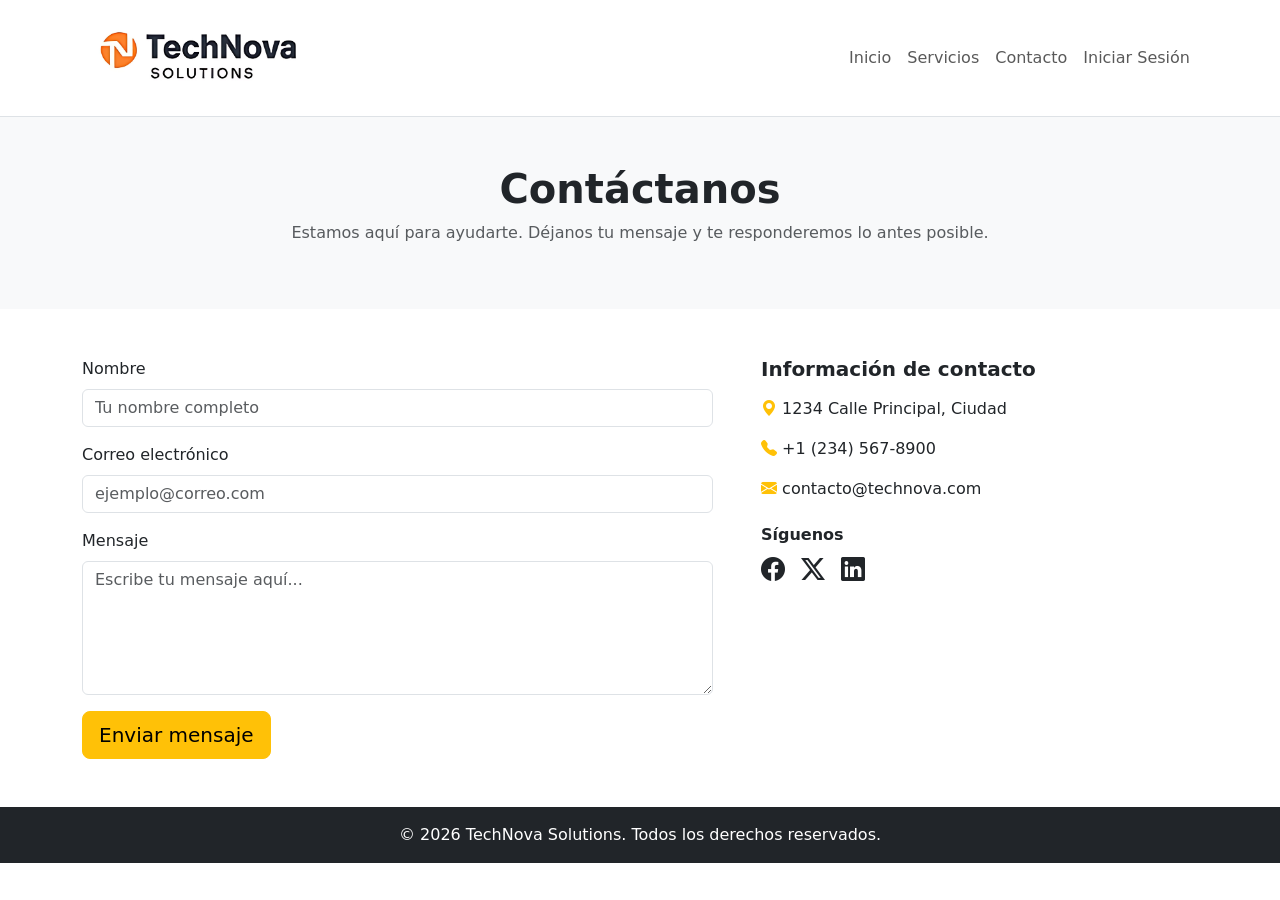
<file: Contacto.html>
<!DOCTYPE html>
<html lang="es">
<head>
  <meta charset="UTF-8">
  <meta name="viewport" content="width=device-width, initial-scale=1">
  <title>Contacto | TechNova Solutions</title>

  <!-- Bootstrap CSS -->
  <link 
    href="https://cdn.jsdelivr.net/npm/bootstrap@5.3.3/dist/css/bootstrap.min.css" 
    rel="stylesheet"
  >
  <link 
    href="https://cdn.jsdelivr.net/npm/bootstrap-icons@1.11.3/font/bootstrap-icons.css" 
    rel="stylesheet"
  >
</head>
<body>
  <!-- NAVBAR -->
    <nav class="navbar navbar-expand-lg bg-white border-bottom sticky-top">
      <div class="container">
        <a class="navbar-brand fw-bold text-warning" href="index.html"></a>
          <img src="img/Logo.png" alt="TechNova Solutions" height="100">

  <div class="collapse navbar-collapse" id="mainNav">
          <ul class="navbar-nav ms-auto align-items-lg-center">
            <li class="nav-item">
              <a class="nav-link" href="index.html">Inicio</a>
            </li>
            <li class="nav-item">
              <a class="nav-link" href="Servicios.html">Servicios</a>
            </li>
            <li class="nav-item">
              <a class="nav-link" href="Contacto.html">Contacto</a>
            </li>
            <li class="nav-item">
              <a class="nav-link" href="Login.html">Iniciar Sesión</a>
            </li>
        </ul>
      </div>
    </div>
  </nav>

  <!-- HERO -->
  <header class="py-5 bg-light text-center">
    <div class="container">
      <h1 class="fw-bold">Contáctanos</h1>
      <p class="text-muted">Estamos aquí para ayudarte. Déjanos tu mensaje y te responderemos lo antes posible.</p>
    </div>
  </header>

  <!-- FORMULARIO DE CONTACTO -->
  <section class="py-5">
    <div class="container">
      <div class="row g-5">
        <!-- Formulario -->
        <div class="col-12 col-lg-7">
          <form>
            <div class="mb-3">
              <label for="nombre" class="form-label">Nombre</label>
              <input type="text" class="form-control" id="nombre" placeholder="Tu nombre completo" required>
            </div>
            <div class="mb-3">
              <label for="email" class="form-label">Correo electrónico</label>
              <input type="email" class="form-control" id="email" placeholder="ejemplo@correo.com" required>
            </div>
            <div class="mb-3">
              <label for="mensaje" class="form-label">Mensaje</label>
              <textarea class="form-control" id="mensaje" rows="5" placeholder="Escribe tu mensaje aquí..." required></textarea>
            </div>
            <button type="submit" class="btn btn-warning btn-lg">Enviar mensaje</button>
          </form>
        </div>

        <!-- Información de contacto -->
        <div class="col-12 col-lg-5">
          <h5 class="fw-bold mb-3">Información de contacto</h5>
          <p><i class="bi bi-geo-alt-fill text-warning"></i> 1234 Calle Principal, Ciudad</p>
          <p><i class="bi bi-telephone-fill text-warning"></i> +1 (234) 567-8900</p>
          <p><i class="bi bi-envelope-fill text-warning"></i> contacto@technova.com</p>

          <h6 class="fw-bold mt-4">Síguenos</h6>
          <div class="d-flex gap-3 fs-4">
            <a href="#" class="text-dark"><i class="bi bi-facebook"></i></a>
            <a href="#" class="text-dark"><i class="bi bi-twitter-x"></i></a>
            <a href="#" class="text-dark"><i class="bi bi-linkedin"></i></a>
          </div>
        </div>
      </div>
    </div>
  </section>

  <!-- FOOTER -->
  <footer class="bg-dark text-white text-center py-3">
    © <span id="year"></span> TechNova Solutions. Todos los derechos reservados.
  </footer>

  <!-- Bootstrap JS -->
  <script src="https://cdn.jsdelivr.net/npm/bootstrap@5.3.3/dist/js/bootstrap.bundle.min.js"></script>
  <script>
    document.getElementById("year").textContent = new Date().getFullYear();
  </script>
</body>
</html>
</file>
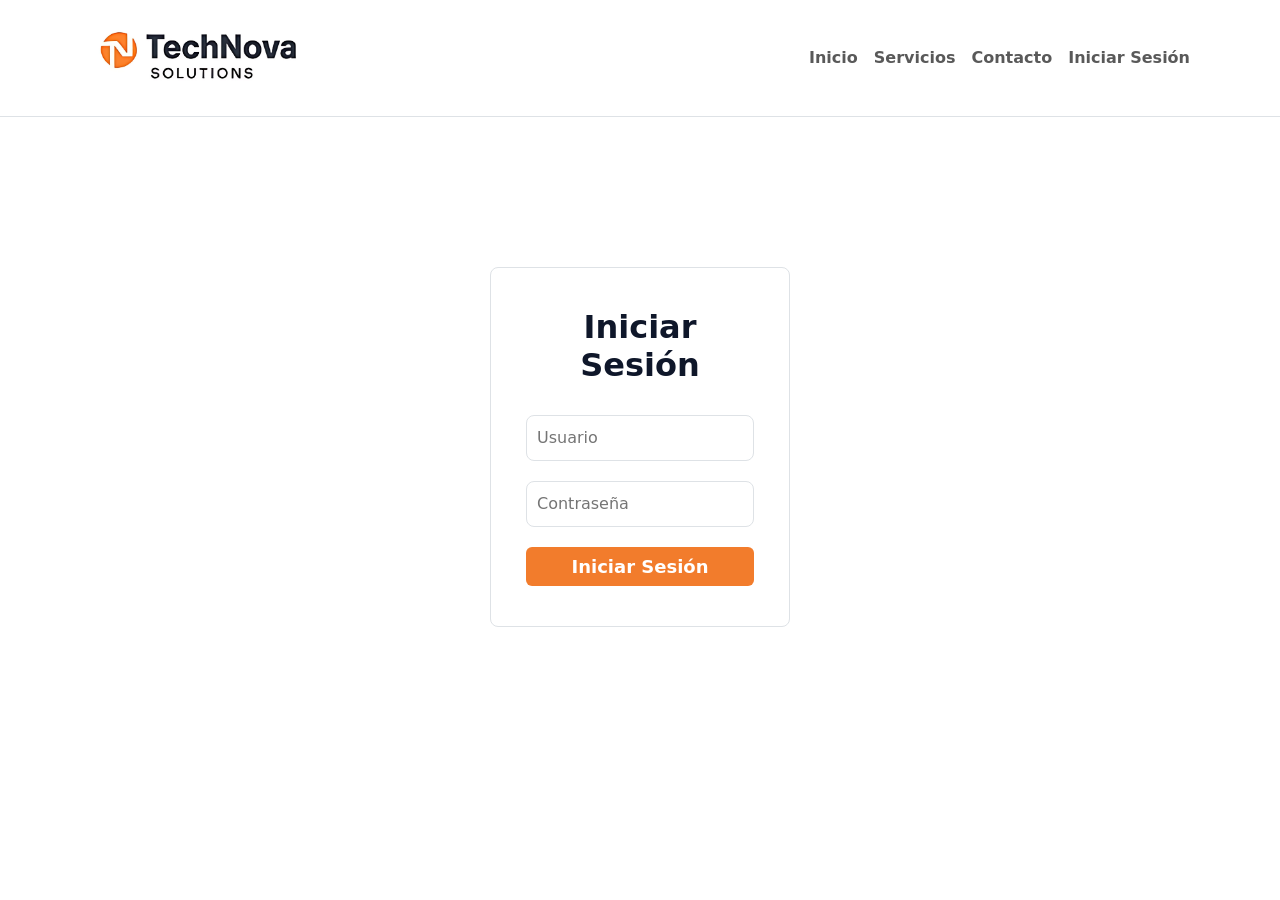
<file: Login.html>
<!DOCTYPE html>
<html lang="es">
  <head>
    <meta charset="utf-8" />
    <meta name="viewport" content="width=device-width, initial-scale=1" />
    <title>TechNova Solutions</title>

    <!-- Bootstrap 5 CSS -->
    <link
      href="https://cdn.jsdelivr.net/npm/bootstrap@5.3.3/dist/css/bootstrap.min.css"
      rel="stylesheet"
      integrity="sha384-QWTKZyjpPEjISv5WaRU9OFeRpok6YctnYmDr5pNlyT2bRjXh0JMhjY6hW+ALEwIH"
      crossorigin="anonymous"
    />
    <script defer src="js/login.js"></script>
    <!-- Tu hoja de estilos -->
    <link rel="stylesheet" href="css/styles.css" />
  </head>

  <body>
      <!-- NAVBAR -->
    <nav class="navbar navbar-expand-lg bg-white border-bottom sticky-top">
      <div class="container">
        <a class="navbar-brand fw-bold text-warning" href="index.html"></a>
          <img src="img/Logo.png" alt="TechNova Solutions" height="100">
        
        <button
          class="navbar-toggler"
          type="button"
          data-bs-toggle="collapse"
          data-bs-target="#mainNav"
          aria-controls="mainNav"
          aria-expanded="false"
          aria-label="Abrir menú"
        >
          <span class="navbar-toggler-icon"></span>
        </button>

  <div class="collapse navbar-collapse" id="mainNav">
          <ul class="navbar-nav ms-auto align-items-lg-center">
            <li class="nav-item">
              <a class="nav-link" href="index.html">Inicio</a>
            </li>
            <li class="nav-item">
              <a class="nav-link" href="Servicios.html">Servicios</a>
            </li>
            <li class="nav-item">
              <a class="nav-link" href="Contacto.html">Contacto</a>
            </li>
            <li class="nav-item">
              <a class="nav-link" href="Login.html">Iniciar Sesión</a>
            </li>
              
            </li>
          </ul>
        </div>
      </div>
    </nav>

    <main class="login-container text-center">
      <h2 class="login-title">Iniciar Sesión</h2>
      <form>
        <input type="text" class="usuario" id="usuario" placeholder="Usuario" />
        <input
          type="password"
          class="contrasena"
          id="contraseña"
          placeholder="Contraseña"
        />
        <button type="submit" class="btn btn-warning login-btn">
          Iniciar Sesión
        </button>
      </form>
    </main>
    <div id="alertBox" class="alert alert-danger d-none" role="alert">
      Usuario o contraseña incorrecta.
    </div>
  </body>
</html>
</file>
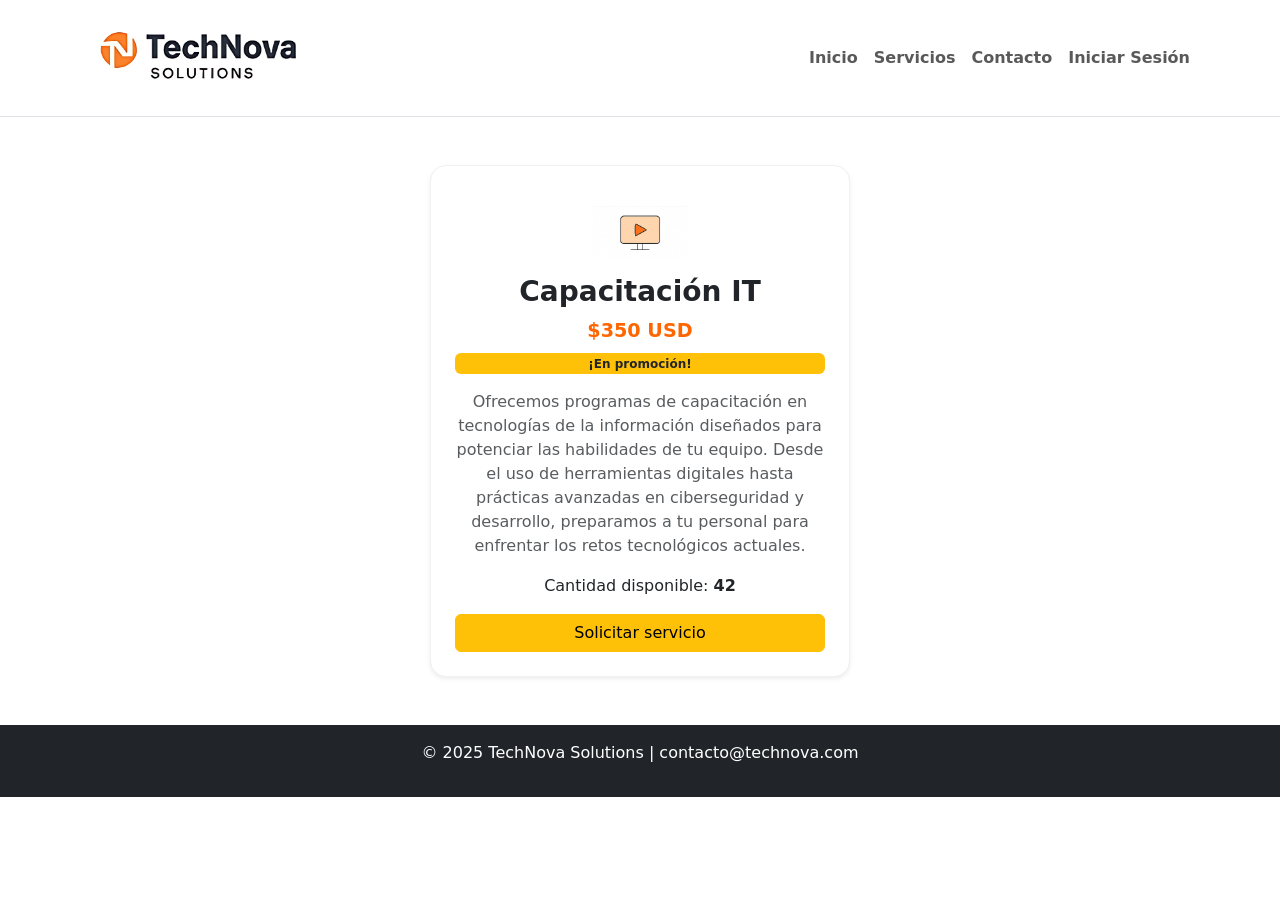
<file: Paginas/DetalleCapacitacion.html>
<!DOCTYPE html>
<html lang="es">
  <head>
    <meta charset="utf-8" />
    <meta name="viewport" content="width=device-width, initial-scale=1" />
    <title>TechNova Solutions - Capacitación IT</title>

    <!-- Bootstrap 5 CSS -->
    <link
      href="https://cdn.jsdelivr.net/npm/bootstrap@5.3.3/dist/css/bootstrap.min.css"
      rel="stylesheet"
    />

    <!-- Hoja de estilos -->
    <link rel="stylesheet" href="../css/styles.css" />
    <style>
      .detalle-card {
        max-width: 420px;
        margin: auto;
        border: 1px solid #f1f1f1;
        border-radius: 16px;
        background: #fff;
      }
      .detalle-card img {
        width: 96px;
        height: auto;
        margin: 1rem auto;
        display: block;
      }
      .detalle-precio {
        color: #ff6600;
        font-weight: bold;
        font-size: 1.2rem;
      }
    </style>
  </head>
  <body>
    <!-- NAVBAR -->
    <nav class="navbar navbar-expand-lg bg-white border-bottom sticky-top">
      <div class="container">
        <a class="navbar-brand fw-bold text-warning" href="index.html"></a>
        <img src="../img/Logo.png" alt="TechNova Solutions" height="100" />

        <div class="collapse navbar-collapse" id="mainNav">
          <ul class="navbar-nav ms-auto align-items-lg-center">
            <li class="nav-item">
              <a class="nav-link" href="../index.html">Inicio</a>
            </li>
            <li class="nav-item">
              <a class="nav-link" href="../Servicios.html">Servicios</a>
            </li>
            <li class="nav-item">
              <a class="nav-link" href="../Contacto.html">Contacto</a>
            </li>
            <li class="nav-item">
              <a class="nav-link" href="../Login.html">Iniciar Sesión</a>
            </li>
          </ul>
        </div>
      </div>
    </nav>

    <!-- DETALLE DEL SERVICIO -->
    <main class="container my-5">
      <div class="card detalle-card text-center shadow-sm p-4">
        <img src="../img/capacitacion-it.png" alt="Capacitación IT" />

        <h3 class="fw-bold">Capacitación IT</h3>
        <div class="detalle-precio mb-2">$350 USD</div>
        <span class="badge bg-warning text-dark mb-3">¡En promoción!</span>

        <p class="text-muted">
          Ofrecemos programas de capacitación en tecnologías de la información
          diseñados para potenciar las habilidades de tu equipo. Desde el uso de
          herramientas digitales hasta prácticas avanzadas en ciberseguridad y
          desarrollo, preparamos a tu personal para enfrentar los retos
          tecnológicos actuales.
        </p>

        <p class="mb-3">Cantidad disponible: <strong>42</strong></p>

        <a href="#" class="btn btn-warning">Solicitar servicio</a>
      </div>
    </main>

    <!-- FOOTER -->
    <footer class="bg-dark text-white text-center p-3 mt-5">
      <p>© 2025 TechNova Solutions | contacto@technova.com</p>
    </footer>

    <!-- Bootstrap JS -->
    <script src="https://cdn.jsdelivr.net/npm/bootstrap@5.3.3/dist/js/bootstrap.bundle.min.js"></script>
  </body>
</html>
</file>
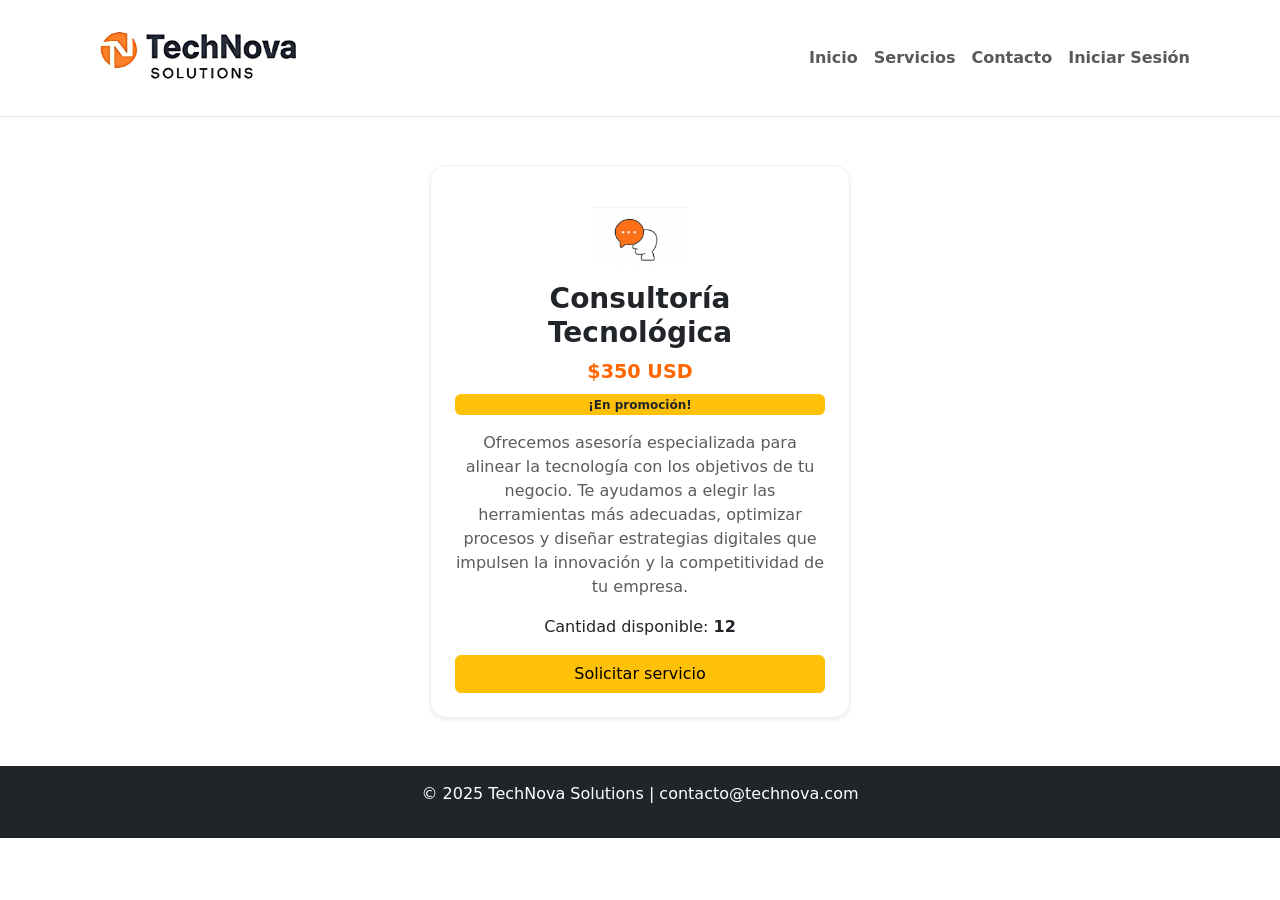
<file: Paginas/DetalleConsultoria.html>
<!DOCTYPE html>
<html lang="es">
  <head>
    <meta charset="utf-8" />
    <meta name="viewport" content="width=device-width, initial-scale=1" />
    <title>TechNova Solutions - Consultoría Tecnológica</title>

    <!-- Bootstrap 5 CSS -->
    <link
      href="https://cdn.jsdelivr.net/npm/bootstrap@5.3.3/dist/css/bootstrap.min.css"
      rel="stylesheet"
    />

    <!-- Hoja de estilos -->
    <link rel="stylesheet" href="../css/styles.css" />
    <style>
      .detalle-card {
        max-width: 420px;
        margin: auto;
        border: 1px solid #f1f1f1;
        border-radius: 16px;
        background: #fff;
      }
      .detalle-card img {
        width: 96px;
        height: auto;
        margin: 1rem auto;
        display: block;
      }
      .detalle-precio {
        color: #ff6600;
        font-weight: bold;
        font-size: 1.2rem;
      }
    </style>
  </head>
  <body>
    <!-- NAVBAR -->
    <nav class="navbar navbar-expand-lg bg-white border-bottom sticky-top">
      <div class="container">
        <a class="navbar-brand fw-bold text-warning" href="index.html"></a>
        <img src="../img/Logo.png" alt="TechNova Solutions" height="100" />

        <div class="collapse navbar-collapse" id="mainNav">
          <ul class="navbar-nav ms-auto align-items-lg-center">
            <li class="nav-item">
              <a class="nav-link" href="../index.html">Inicio</a>
            </li>
            <li class="nav-item">
              <a class="nav-link" href="../Servicios.html">Servicios</a>
            </li>
            <li class="nav-item">
              <a class="nav-link" href="../Contacto.html">Contacto</a>
            </li>
            <li class="nav-item">
              <a class="nav-link" href="../Login.html">Iniciar Sesión</a>
            </li>
          </ul>
        </div>
      </div>
    </nav>

    <!-- DETALLE DEL SERVICIO -->
    <main class="container my-5">
      <div class="card detalle-card text-center shadow-sm p-4">
        <img
          src="../img/consultoria-tecnologica.png"
          alt="Consultoría Tecnológica"
        />

        <h3 class="fw-bold">Consultoría Tecnológica</h3>
        <div class="detalle-precio mb-2">$350 USD</div>
        <span class="badge bg-warning text-dark mb-3">¡En promoción!</span>

        <p class="text-muted">
          Ofrecemos asesoría especializada para alinear la tecnología con los
          objetivos de tu negocio. Te ayudamos a elegir las herramientas más
          adecuadas, optimizar procesos y diseñar estrategias digitales que
          impulsen la innovación y la competitividad de tu empresa.
        </p>

        <p class="mb-3">Cantidad disponible: <strong>12</strong></p>

        <a href="#" class="btn btn-warning">Solicitar servicio</a>
      </div>
    </main>

    <!-- FOOTER -->
    <footer class="bg-dark text-white text-center p-3 mt-5">
      <p>© 2025 TechNova Solutions | contacto@technova.com</p>
    </footer>

    <!-- Bootstrap JS -->
    <script src="https://cdn.jsdelivr.net/npm/bootstrap@5.3.3/dist/js/bootstrap.bundle.min.js"></script>
  </body>
</html>
</file>
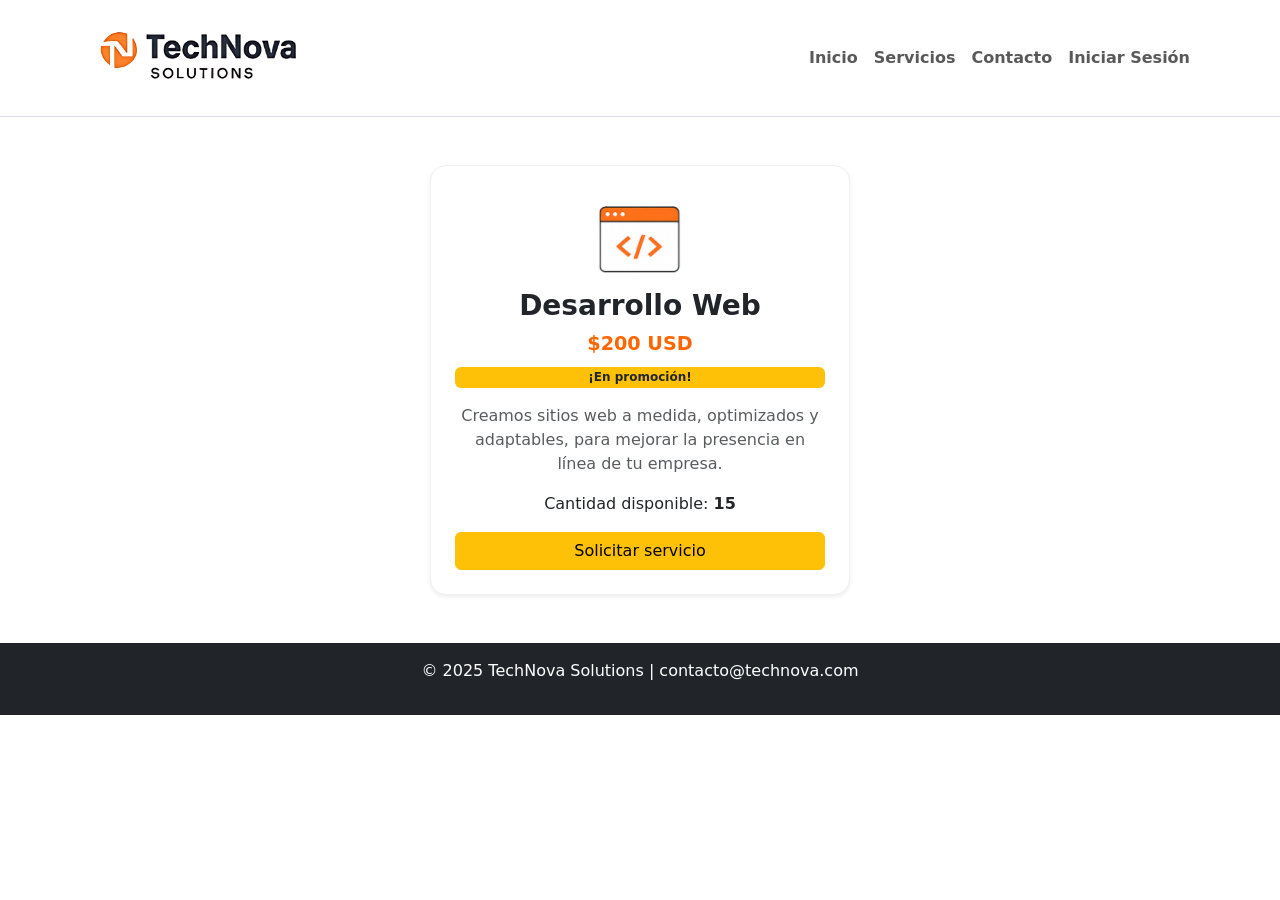
<file: Paginas/DetalleDesarollo.html>
<!DOCTYPE html>
<html lang="es">
  <head>
    <meta charset="utf-8" />
    <meta name="viewport" content="width=device-width, initial-scale=1" />
    <title>TechNova Solutions - Desarrollo Web</title>

    <!-- Bootstrap 5 CSS -->
    <link
      href="https://cdn.jsdelivr.net/npm/bootstrap@5.3.3/dist/css/bootstrap.min.css"
      rel="stylesheet"
    />

    <!-- Hoja de estilos -->
    <link rel="stylesheet" href="../css/styles.css" />
    <style>
      .detalle-card {
        max-width: 420px;
        margin: auto;
        border: 1px solid #f1f1f1;
        border-radius: 16px;
        background: #fff;
      }
      .detalle-card img {
        width: 96px;
        height: auto;
        margin: 1rem auto;
        display: block;
      }
      .detalle-precio {
        color: #ff6600;
        font-weight: bold;
        font-size: 1.2rem;
      }
    </style>
  </head>
  <body>
    <!-- NAVBAR -->
    <nav class="navbar navbar-expand-lg bg-white border-bottom sticky-top">
      <div class="container">
        <a class="navbar-brand fw-bold text-warning" href="index.html"></a>
        <img src="../img/Logo.png" alt="TechNova Solutions" height="100" />

        <div class="collapse navbar-collapse" id="mainNav">
          <ul class="navbar-nav ms-auto align-items-lg-center">
            <li class="nav-item">
              <a class="nav-link" href="../index.html">Inicio</a>
            </li>
            <li class="nav-item">
              <a class="nav-link" href="../Servicios.html">Servicios</a>
            </li>
            <li class="nav-item">
              <a class="nav-link" href="../Contacto.html">Contacto</a>
            </li>
            <li class="nav-item">
              <a class="nav-link" href="../Login.html">Iniciar Sesión</a>
            </li>
          </ul>
        </div>
      </div>
    </nav>

    <!-- DETALLE DEL SERVICIO -->
    <main class="container my-5">
      <div class="card detalle-card text-center shadow-sm p-4">
        <img src="../img/desarrollo-web.png" alt="Desarrollo Web" />

        <h3 class="fw-bold">Desarrollo Web</h3>
        <div class="detalle-precio mb-2">$200 USD</div>
        <span class="badge bg-warning text-dark mb-3">¡En promoción!</span>

        <p class="text-muted">
          Creamos sitios web a medida, optimizados y adaptables, para mejorar la
          presencia en línea de tu empresa.
        </p>

        <p class="mb-3">Cantidad disponible: <strong>15</strong></p>

        <a href="#" class="btn btn-warning">Solicitar servicio</a>
      </div>
    </main>

    <!-- FOOTER -->
    <footer class="bg-dark text-white text-center p-3 mt-5">
      <p>© 2025 TechNova Solutions | contacto@technova.com</p>
    </footer>

    <!-- Bootstrap JS -->
    <script src="https://cdn.jsdelivr.net/npm/bootstrap@5.3.3/dist/js/bootstrap.bundle.min.js"></script>
  </body>
</html>
</file>
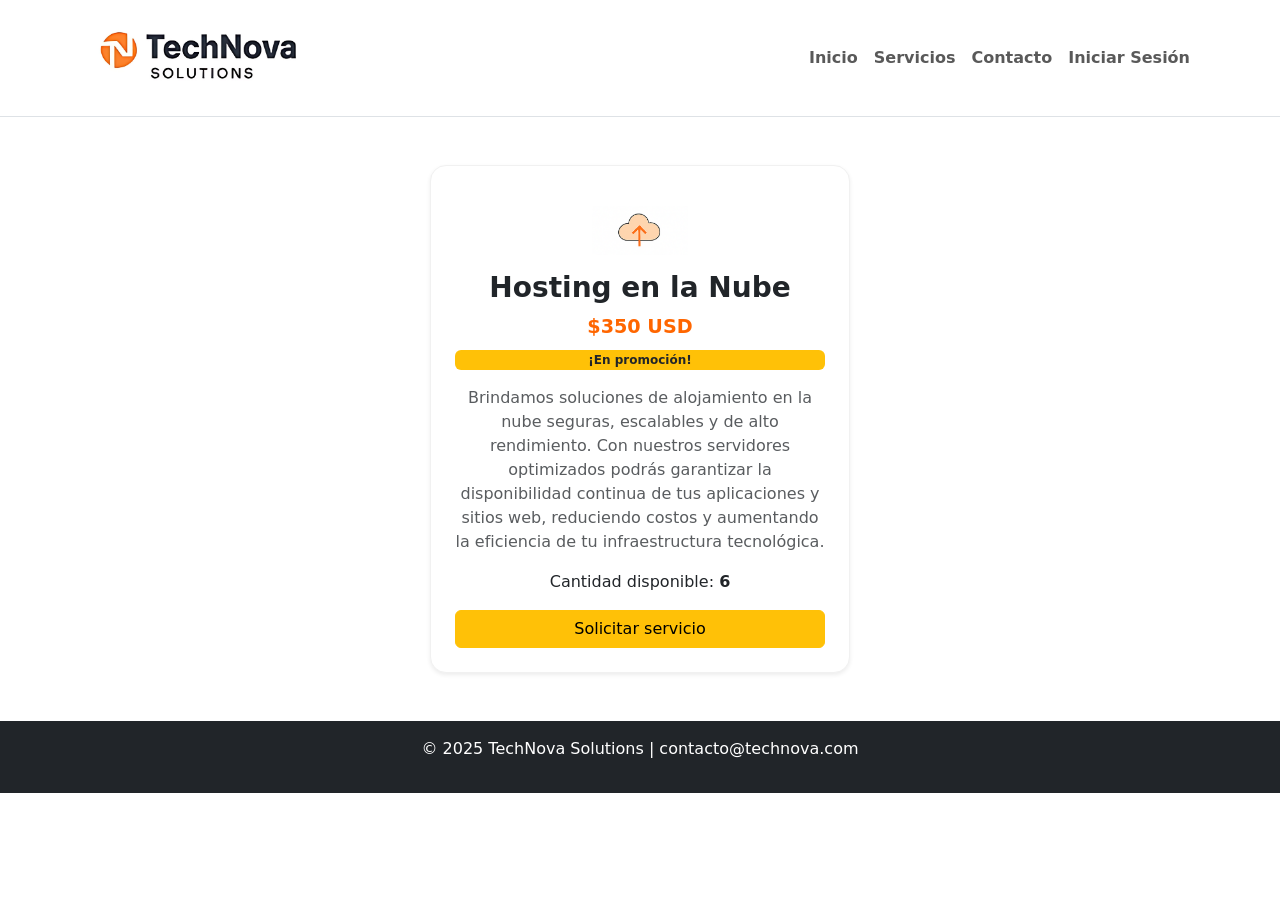
<file: Paginas/DetalleHosting.html>
<!DOCTYPE html>
<html lang="es">
  <head>
    <meta charset="utf-8" />
    <meta name="viewport" content="width=device-width, initial-scale=1" />
    <title>TechNova Solutions - Hosting en la Nube</title>

    <!-- Bootstrap 5 CSS -->
    <link
      href="https://cdn.jsdelivr.net/npm/bootstrap@5.3.3/dist/css/bootstrap.min.css"
      rel="stylesheet"
    />

    <!-- Hoja de estilos -->
    <link rel="stylesheet" href="../css/styles.css" />
    <style>
      .detalle-card {
        max-width: 420px;
        margin: auto;
        border: 1px solid #f1f1f1;
        border-radius: 16px;
        background: #fff;
      }
      .detalle-card img {
        width: 96px;
        height: auto;
        margin: 1rem auto;
        display: block;
      }
      .detalle-precio {
        color: #ff6600;
        font-weight: bold;
        font-size: 1.2rem;
      }
    </style>
  </head>
  <body>
    <!-- NAVBAR -->
    <nav class="navbar navbar-expand-lg bg-white border-bottom sticky-top">
      <div class="container">
        <a class="navbar-brand fw-bold text-warning" href="index.html"></a>
        <img src="../img/Logo.png" alt="TechNova Solutions" height="100" />

        <div class="collapse navbar-collapse" id="mainNav">
          <ul class="navbar-nav ms-auto align-items-lg-center">
            <li class="nav-item">
              <a class="nav-link" href="../index.html">Inicio</a>
            </li>
            <li class="nav-item">
              <a class="nav-link" href="../Servicios.html">Servicios</a>
            </li>
            <li class="nav-item">
              <a class="nav-link" href="../Contacto.html">Contacto</a>
            </li>
            <li class="nav-item">
              <a class="nav-link" href="../Login.html">Iniciar Sesión</a>
            </li>
          </ul>
        </div>
      </div>
    </nav>

    <!-- DETALLE DEL SERVICIO -->
    <main class="container my-5">
      <div class="card detalle-card text-center shadow-sm p-4">
        <img src="../img/hosting-en-la-nube.png" alt="Hosting en la Nube" />

        <h3 class="fw-bold">Hosting en la Nube</h3>
        <div class="detalle-precio mb-2">$350 USD</div>
        <span class="badge bg-warning text-dark mb-3">¡En promoción!</span>

        <p class="text-muted">
          Brindamos soluciones de alojamiento en la nube seguras, escalables y
          de alto rendimiento. Con nuestros servidores optimizados podrás
          garantizar la disponibilidad continua de tus aplicaciones y sitios
          web, reduciendo costos y aumentando la eficiencia de tu
          infraestructura tecnológica.
        </p>

        <p class="mb-3">Cantidad disponible: <strong>6</strong></p>

        <a href="#" class="btn btn-warning">Solicitar servicio</a>
      </div>
    </main>

    <!-- FOOTER -->
    <footer class="bg-dark text-white text-center p-3 mt-5">
      <p>© 2025 TechNova Solutions | contacto@technova.com</p>
    </footer>

    <!-- Bootstrap JS -->
    <script src="https://cdn.jsdelivr.net/npm/bootstrap@5.3.3/dist/js/bootstrap.bundle.min.js"></script>
  </body>
</html>
</file>
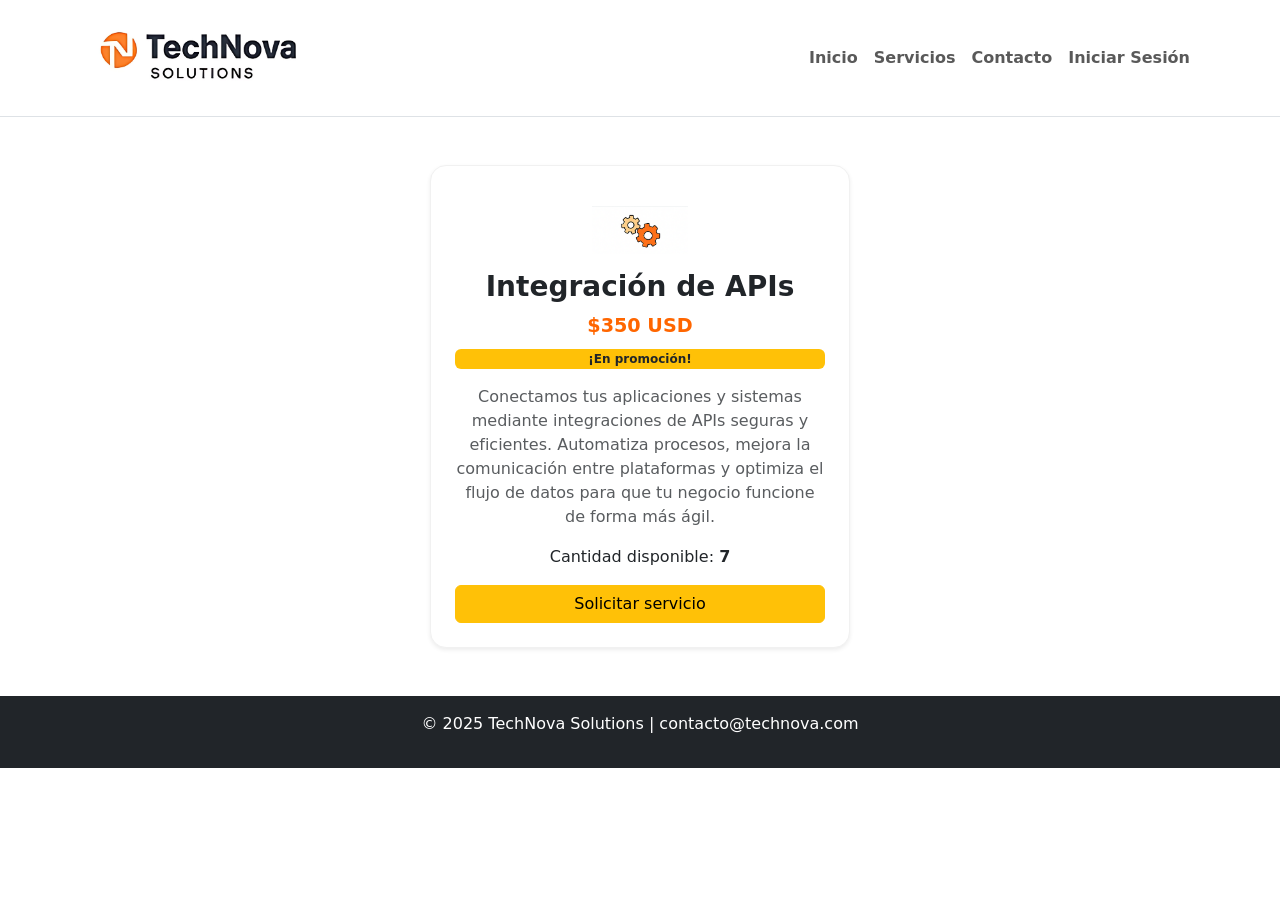
<file: Paginas/DetalleIntegracion.html>
<!DOCTYPE html>
<html lang="es">
  <head>
    <meta charset="utf-8" />
    <meta name="viewport" content="width=device-width, initial-scale=1" />
    <title>TechNova Solutions - Integración de APIs</title>

    <!-- Bootstrap 5 CSS -->
    <link
      href="https://cdn.jsdelivr.net/npm/bootstrap@5.3.3/dist/css/bootstrap.min.css"
      rel="stylesheet"
    />

    <!-- Hoja de estilos -->
    <link rel="stylesheet" href="../css/styles.css" />
    <style>
      .detalle-card {
        max-width: 420px;
        margin: auto;
        border: 1px solid #f1f1f1;
        border-radius: 16px;
        background: #fff;
      }
      .detalle-card img {
        width: 96px;
        height: auto;
        margin: 1rem auto;
        display: block;
      }
      .detalle-precio {
        color: #ff6600;
        font-weight: bold;
        font-size: 1.2rem;
      }
    </style>
  </head>
  <body>
    <!-- NAVBAR -->
    <nav class="navbar navbar-expand-lg bg-white border-bottom sticky-top">
      <div class="container">
        <a class="navbar-brand fw-bold text-warning" href="index.html"></a>
        <img src="../img/Logo.png" alt="TechNova Solutions" height="100" />

        <div class="collapse navbar-collapse" id="mainNav">
          <ul class="navbar-nav ms-auto align-items-lg-center">
            <li class="nav-item">
              <a class="nav-link" href="../index.html">Inicio</a>
            </li>
            <li class="nav-item">
              <a class="nav-link" href="../Servicios.html">Servicios</a>
            </li>
            <li class="nav-item">
              <a class="nav-link" href="../Contacto.html">Contacto</a>
            </li>
            <li class="nav-item">
              <a class="nav-link" href="../Login.html">Iniciar Sesión</a>
            </li>
          </ul>
        </div>
      </div>
    </nav>

    <!-- DETALLE DEL SERVICIO -->
    <main class="container my-5">
      <div class="card detalle-card text-center shadow-sm p-4">
        <img src="../img/integracion-apis.png" alt="Integración de APIs" />

        <h3 class="fw-bold">Integración de APIs</h3>
        <div class="detalle-precio mb-2">$350 USD</div>
        <span class="badge bg-warning text-dark mb-3">¡En promoción!</span>

        <p class="text-muted">
          Conectamos tus aplicaciones y sistemas mediante integraciones de APIs
          seguras y eficientes. Automatiza procesos, mejora la comunicación
          entre plataformas y optimiza el flujo de datos para que tu negocio
          funcione de forma más ágil.
        </p>

        <p class="mb-3">Cantidad disponible: <strong>7</strong></p>

        <a href="#" class="btn btn-warning">Solicitar servicio</a>
      </div>
    </main>

    <!-- FOOTER -->
    <footer class="bg-dark text-white text-center p-3 mt-5">
      <p>© 2025 TechNova Solutions | contacto@technova.com</p>
    </footer>

    <!-- Bootstrap JS -->
    <script src="https://cdn.jsdelivr.net/npm/bootstrap@5.3.3/dist/js/bootstrap.bundle.min.js"></script>
  </body>
</html>
</file>
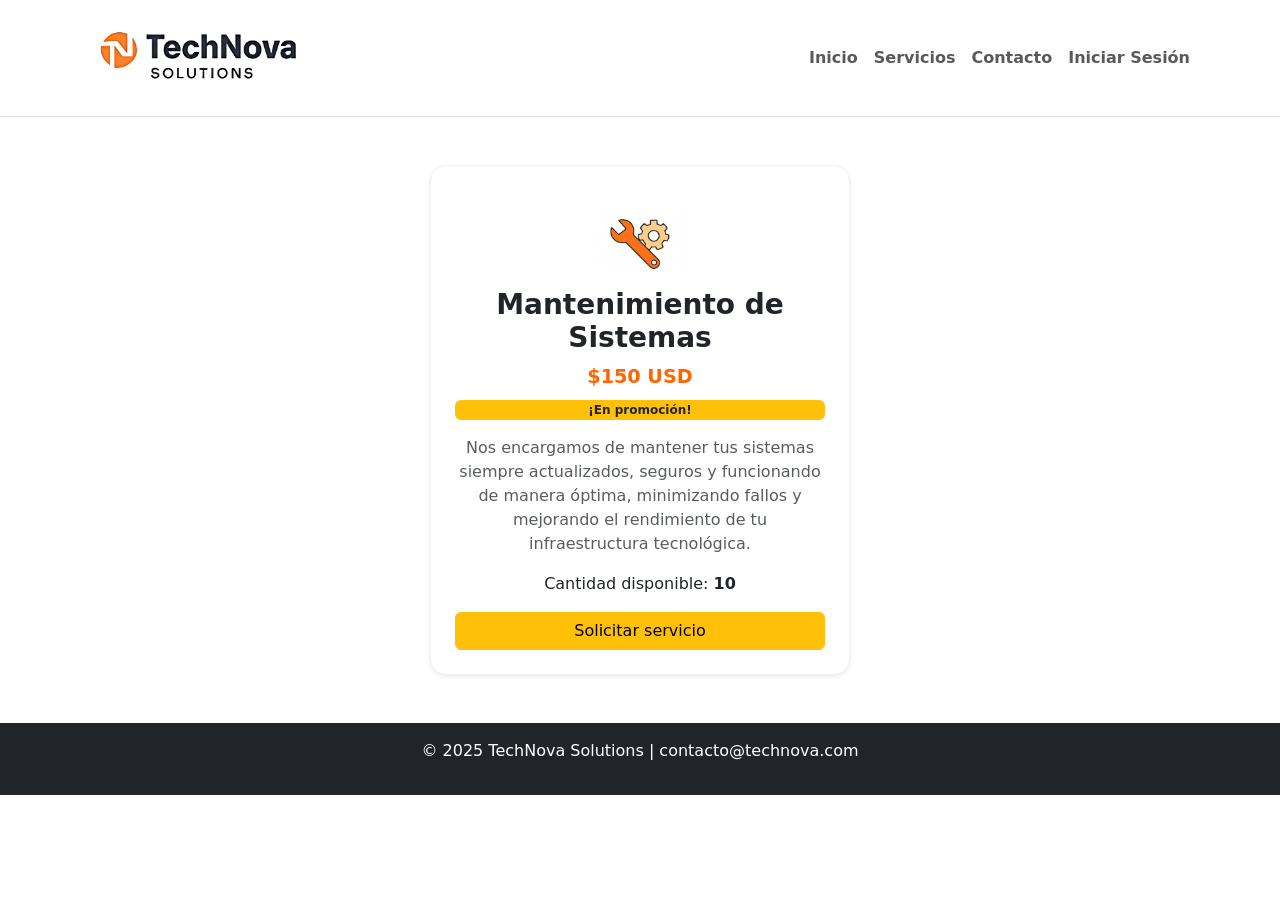
<file: Paginas/DetalleMantenimiento.html>
<!DOCTYPE html>
<html lang="es">
  <head>
    <meta charset="utf-8" />
    <meta name="viewport" content="width=device-width, initial-scale=1" />
    <title>TechNova Solutions - Mantenimiento de Sistemas</title>

    <!-- Bootstrap 5 CSS -->
    <link
      href="https://cdn.jsdelivr.net/npm/bootstrap@5.3.3/dist/css/bootstrap.min.css"
      rel="stylesheet"
    />

    <!-- Hoja de estilos -->
    <link rel="stylesheet" href="../css/styles.css" />
    <style>
      .detalle-card {
        max-width: 420px;
        margin: auto;
        border: 1px solid #f1f1f1;
        border-radius: 16px;
        background: #fff;
      }
      .detalle-card img {
        width: 96px;
        height: auto;
        margin: 1rem auto;
        display: block;
      }
      .detalle-precio {
        color: #ff6600;
        font-weight: bold;
        font-size: 1.2rem;
      }
    </style>
  </head>
  <body>
    <!-- NAVBAR -->
    <nav class="navbar navbar-expand-lg bg-white border-bottom sticky-top">
      <div class="container">
        <a class="navbar-brand fw-bold text-warning" href="index.html"></a>
        <img src="../img/Logo.png" alt="TechNova Solutions" height="100" />

        <div class="collapse navbar-collapse" id="mainNav">
          <ul class="navbar-nav ms-auto align-items-lg-center">
            <li class="nav-item">
              <a class="nav-link" href="../index.html">Inicio</a>
            </li>
            <li class="nav-item">
              <a class="nav-link" href="../Servicios.html">Servicios</a>
            </li>
            <li class="nav-item">
              <a class="nav-link" href="../Contacto.html">Contacto</a>
            </li>
            <li class="nav-item">
              <a class="nav-link" href="../Login.html">Iniciar Sesión</a>
            </li>
          </ul>
        </div>
      </div>
    </nav>

    <!-- DETALLE DEL SERVICIO -->
    <main class="container my-5">
      <div class="card detalle-card text-center shadow-sm p-4">
        <img
          src="../img/mantenimiento-de-sistemas.png"
          alt="Mantenimiento de Sistemas"
        />

        <h3 class="fw-bold">Mantenimiento de Sistemas</h3>
        <div class="detalle-precio mb-2">$150 USD</div>
        <span class="badge bg-warning text-dark mb-3">¡En promoción!</span>

        <p class="text-muted">
          Nos encargamos de mantener tus sistemas siempre actualizados, seguros
          y funcionando de manera óptima, minimizando fallos y mejorando el
          rendimiento de tu infraestructura tecnológica.
        </p>

        <p class="mb-3">Cantidad disponible: <strong>10</strong></p>

        <a href="#" class="btn btn-warning">Solicitar servicio</a>
      </div>
    </main>

    <!-- FOOTER -->
    <footer class="bg-dark text-white text-center p-3 mt-5">
      <p>© 2025 TechNova Solutions | contacto@technova.com</p>
    </footer>

    <!-- Bootstrap JS -->
    <script src="https://cdn.jsdelivr.net/npm/bootstrap@5.3.3/dist/js/bootstrap.bundle.min.js"></script>
  </body>
</html>
</file>
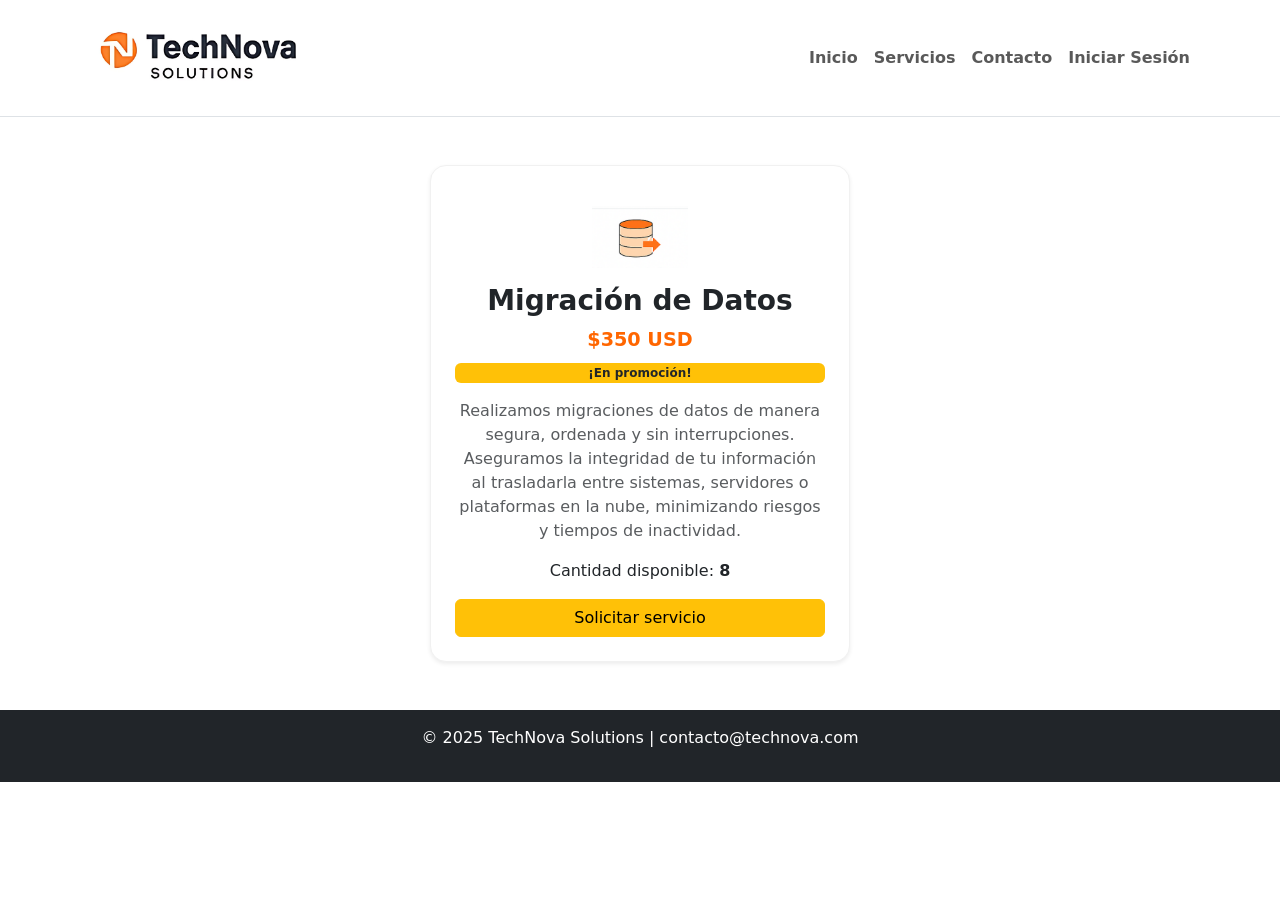
<file: Paginas/DetalleMigracion.html>
<!DOCTYPE html>
<html lang="es">
  <head>
    <meta charset="utf-8" />
    <meta name="viewport" content="width=device-width, initial-scale=1" />
    <title>TechNova Solutions - Migración de Datos</title>

    <!-- Bootstrap 5 CSS -->
    <link
      href="https://cdn.jsdelivr.net/npm/bootstrap@5.3.3/dist/css/bootstrap.min.css"
      rel="stylesheet"
    />

    <!-- Hoja de estilos -->
    <link rel="stylesheet" href="../css/styles.css" />
    <style>
      .detalle-card {
        max-width: 420px;
        margin: auto;
        border: 1px solid #f1f1f1;
        border-radius: 16px;
        background: #fff;
      }
      .detalle-card img {
        width: 96px;
        height: auto;
        margin: 1rem auto;
        display: block;
      }
      .detalle-precio {
        color: #ff6600;
        font-weight: bold;
        font-size: 1.2rem;
      }
    </style>
  </head>
  <body>
    <!-- NAVBAR -->
    <nav class="navbar navbar-expand-lg bg-white border-bottom sticky-top">
      <div class="container">
        <a class="navbar-brand fw-bold text-warning" href="index.html"></a>
        <img src="../img/Logo.png" alt="TechNova Solutions" height="100" />

        <div class="collapse navbar-collapse" id="mainNav">
          <ul class="navbar-nav ms-auto align-items-lg-center">
            <li class="nav-item">
              <a class="nav-link" href="../index.html">Inicio</a>
            </li>
            <li class="nav-item">
              <a class="nav-link" href="../Servicios.html">Servicios</a>
            </li>
            <li class="nav-item">
              <a class="nav-link" href="../Contacto.html">Contacto</a>
            </li>
            <li class="nav-item">
              <a class="nav-link" href="../Login.html">Iniciar Sesión</a>
            </li>
          </ul>
        </div>
      </div>
    </nav>

    <!-- DETALLE DEL SERVICIO -->
    <main class="container my-5">
      <div class="card detalle-card text-center shadow-sm p-4">
        <img src="../img/migracion-datos.png" alt="Migración de Datos" />

        <h3 class="fw-bold">Migración de Datos</h3>
        <div class="detalle-precio mb-2">$350 USD</div>
        <span class="badge bg-warning text-dark mb-3">¡En promoción!</span>

        <p class="text-muted">
          Realizamos migraciones de datos de manera segura, ordenada y sin
          interrupciones. Aseguramos la integridad de tu información al
          trasladarla entre sistemas, servidores o plataformas en la nube,
          minimizando riesgos y tiempos de inactividad.
        </p>

        <p class="mb-3">Cantidad disponible: <strong>8</strong></p>

        <a href="#" class="btn btn-warning">Solicitar servicio</a>
      </div>
    </main>

    <!-- FOOTER -->
    <footer class="bg-dark text-white text-center p-3 mt-5">
      <p>© 2025 TechNova Solutions | contacto@technova.com</p>
    </footer>

    <!-- Bootstrap JS -->
    <script src="https://cdn.jsdelivr.net/npm/bootstrap@5.3.3/dist/js/bootstrap.bundle.min.js"></script>
  </body>
</html>
</file>
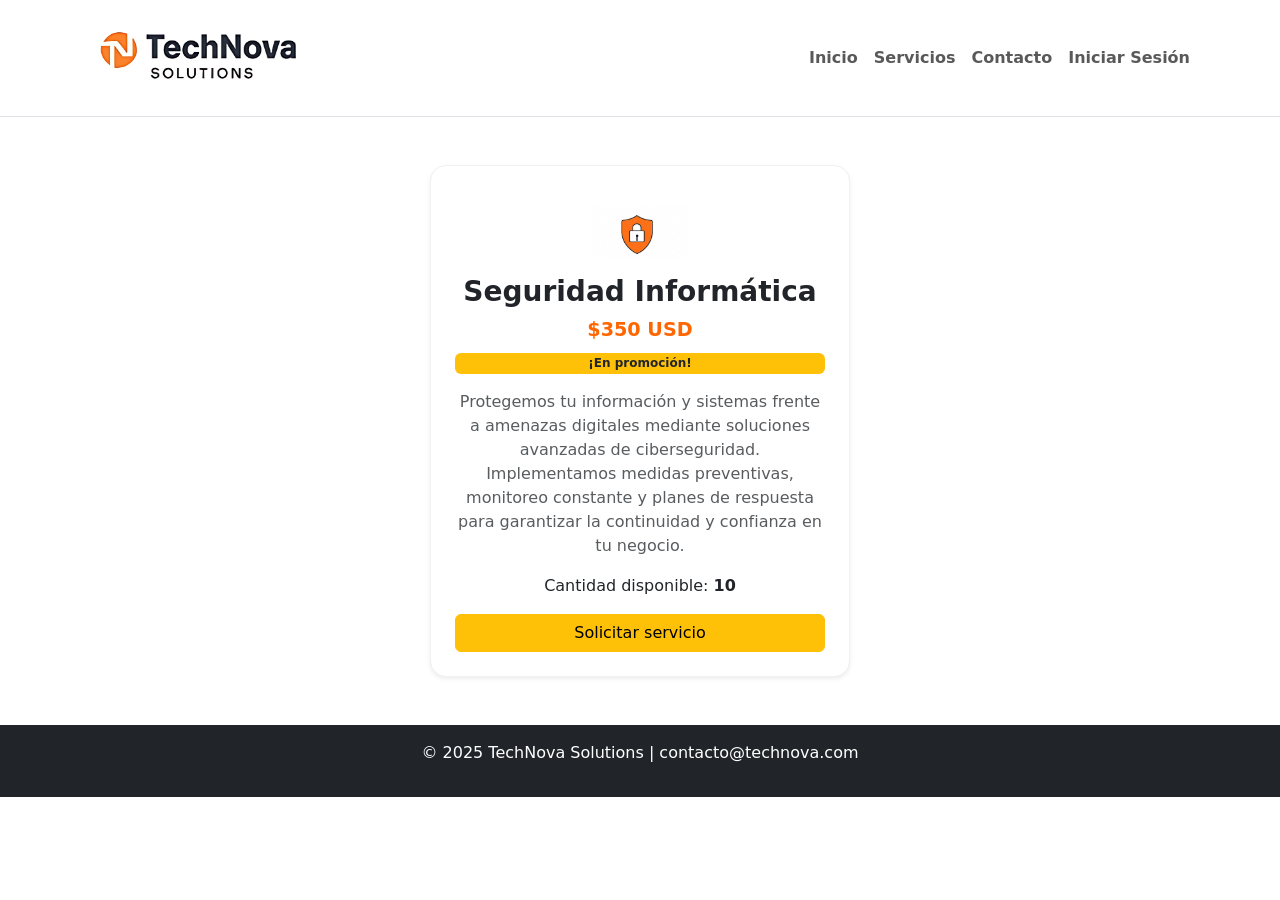
<file: Paginas/DetalleSeguridad.html>
<!DOCTYPE html>
<html lang="es">
  <head>
    <meta charset="utf-8" />
    <meta name="viewport" content="width=device-width, initial-scale=1" />
    <title>TechNova Solutions - Seguridad Informática</title>

    <!-- Bootstrap 5 CSS -->
    <link
      href="https://cdn.jsdelivr.net/npm/bootstrap@5.3.3/dist/css/bootstrap.min.css"
      rel="stylesheet"
    />

    <!-- Hoja de estilos -->
    <link rel="stylesheet" href="../css/styles.css" />
    <style>
      .detalle-card {
        max-width: 420px;
        margin: auto;
        border: 1px solid #f1f1f1;
        border-radius: 16px;
        background: #fff;
      }
      .detalle-card img {
        width: 96px;
        height: auto;
        margin: 1rem auto;
        display: block;
      }
      .detalle-precio {
        color: #ff6600;
        font-weight: bold;
        font-size: 1.2rem;
      }
    </style>
  </head>
  <body>
    <!-- NAVBAR -->
    <nav class="navbar navbar-expand-lg bg-white border-bottom sticky-top">
      <div class="container">
        <a class="navbar-brand fw-bold text-warning" href="index.html"></a>
        <img src="../img/Logo.png" alt="TechNova Solutions" height="100" />

        <div class="collapse navbar-collapse" id="mainNav">
          <ul class="navbar-nav ms-auto align-items-lg-center">
            <li class="nav-item">
              <a class="nav-link" href="../index.html">Inicio</a>
            </li>
            <li class="nav-item">
              <a class="nav-link" href="../Servicios.html">Servicios</a>
            </li>
            <li class="nav-item">
              <a class="nav-link" href="../Contacto.html">Contacto</a>
            </li>
            <li class="nav-item">
              <a class="nav-link" href="../Login.html">Iniciar Sesión</a>
            </li>
          </ul>
        </div>
      </div>
    </nav>

    <!-- DETALLE DEL SERVICIO -->
    <main class="container my-5">
      <div class="card detalle-card text-center shadow-sm p-4">
        <img
          src="../img/seguridad-informatica.png"
          alt="Seguridad Informática"
        />

        <h3 class="fw-bold">Seguridad Informática</h3>
        <div class="detalle-precio mb-2">$350 USD</div>
        <span class="badge bg-warning text-dark mb-3">¡En promoción!</span>

        <p class="text-muted">
          Protegemos tu información y sistemas frente a amenazas digitales
          mediante soluciones avanzadas de ciberseguridad. Implementamos medidas
          preventivas, monitoreo constante y planes de respuesta para garantizar
          la continuidad y confianza en tu negocio.
        </p>

        <p class="mb-3">Cantidad disponible: <strong>10</strong></p>

        <a href="#" class="btn btn-warning">Solicitar servicio</a>
      </div>
    </main>

    <!-- FOOTER -->
    <footer class="bg-dark text-white text-center p-3 mt-5">
      <p>© 2025 TechNova Solutions | contacto@technova.com</p>
    </footer>

    <!-- Bootstrap JS -->
    <script src="https://cdn.jsdelivr.net/npm/bootstrap@5.3.3/dist/js/bootstrap.bundle.min.js"></script>
  </body>
</html>
</file>
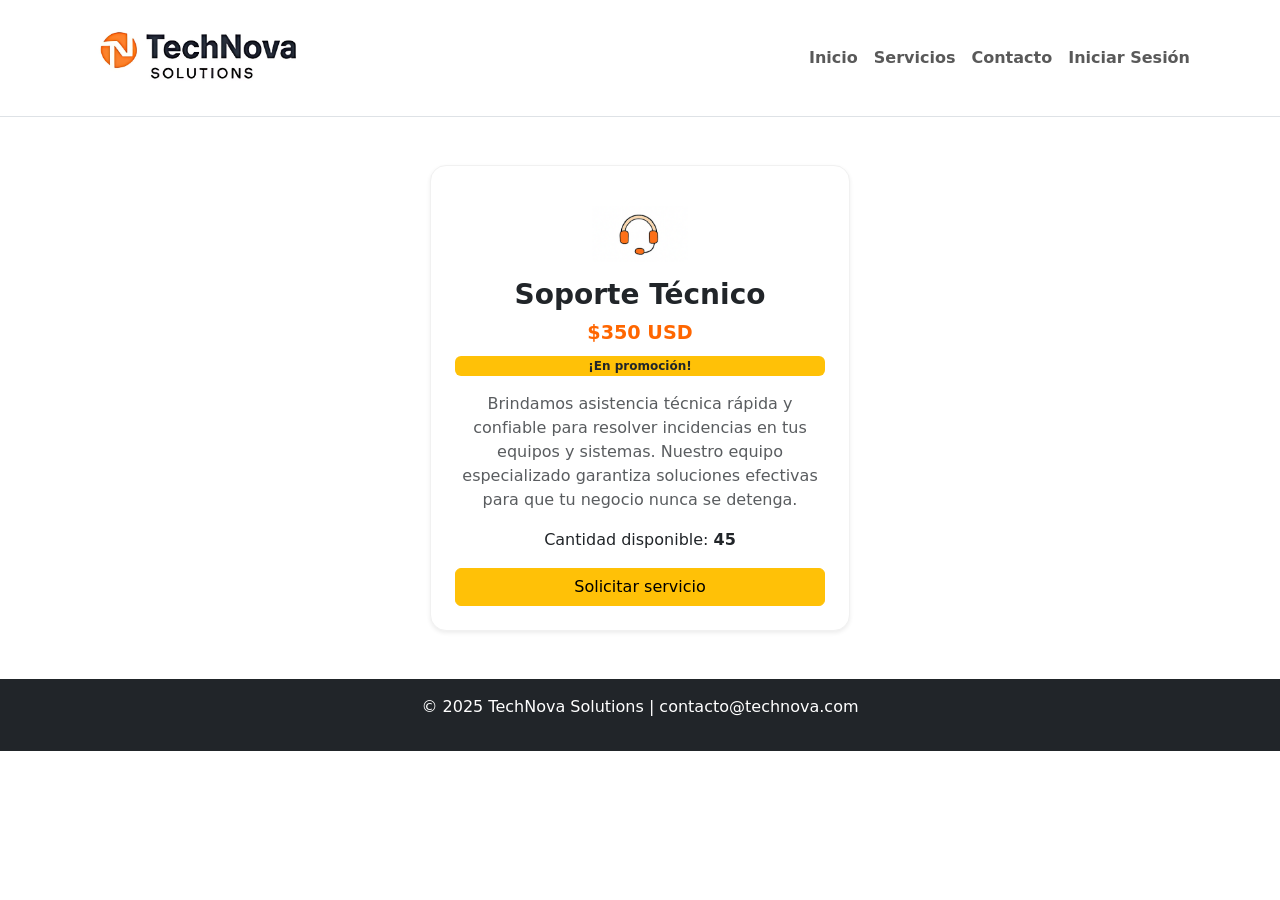
<file: Paginas/DetalleSoporte.html>
<!DOCTYPE html>
<html lang="es">
  <head>
    <meta charset="utf-8" />
    <meta name="viewport" content="width=device-width, initial-scale=1" />
    <title>TechNova Solutions - Soporte Técnico</title>

    <!-- Bootstrap 5 CSS -->
    <link
      href="https://cdn.jsdelivr.net/npm/bootstrap@5.3.3/dist/css/bootstrap.min.css"
      rel="stylesheet"
    />

    <!-- Hoja de estilos -->
    <link rel="stylesheet" href="../css/styles.css" />
    <style>
      .detalle-card {
        max-width: 420px;
        margin: auto;
        border: 1px solid #f1f1f1;
        border-radius: 16px;
        background: #fff;
      }
      .detalle-card img {
        width: 96px;
        height: auto;
        margin: 1rem auto;
        display: block;
      }
      .detalle-precio {
        color: #ff6600;
        font-weight: bold;
        font-size: 1.2rem;
      }
    </style>
  </head>
  <body>
    <!-- NAVBAR -->
    <nav class="navbar navbar-expand-lg bg-white border-bottom sticky-top">
      <div class="container">
        <a class="navbar-brand fw-bold text-warning" href="index.html"></a>
        <img src="../img/Logo.png" alt="TechNova Solutions" height="100" />

        <div class="collapse navbar-collapse" id="mainNav">
          <ul class="navbar-nav ms-auto align-items-lg-center">
            <li class="nav-item">
              <a class="nav-link" href="../index.html">Inicio</a>
            </li>
            <li class="nav-item">
              <a class="nav-link" href="../Servicios.html">Servicios</a>
            </li>
            <li class="nav-item">
              <a class="nav-link" href="../Contacto.html">Contacto</a>
            </li>
            <li class="nav-item">
              <a class="nav-link" href="../Login.html">Iniciar Sesión</a>
            </li>
          </ul>
        </div>
      </div>
    </nav>

    <!-- DETALLE DEL SERVICIO -->
    <main class="container my-5">
      <div class="card detalle-card text-center shadow-sm p-4">
        <img src="../img/soporte-tecnico.png" alt="Soporte Técnico" />

        <h3 class="fw-bold">Soporte Técnico</h3>
        <div class="detalle-precio mb-2">$350 USD</div>
        <span class="badge bg-warning text-dark mb-3">¡En promoción!</span>

        <p class="text-muted">
          Brindamos asistencia técnica rápida y confiable para resolver
          incidencias en tus equipos y sistemas. Nuestro equipo especializado
          garantiza soluciones efectivas para que tu negocio nunca se detenga.
        </p>

        <p class="mb-3">Cantidad disponible: <strong>45</strong></p>

        <a href="#" class="btn btn-warning">Solicitar servicio</a>
      </div>
    </main>

    <!-- FOOTER -->
    <footer class="bg-dark text-white text-center p-3 mt-5">
      <p>© 2025 TechNova Solutions | contacto@technova.com</p>
    </footer>

    <!-- Bootstrap JS -->
    <script src="https://cdn.jsdelivr.net/npm/bootstrap@5.3.3/dist/js/bootstrap.bundle.min.js"></script>
  </body>
</html>
</file>
<file: css/styles.css>
/* Variables base */
:root {
  --brand: #fa812e;
  --ink: #0f172a;
  --muted: #6b7280;
}

/* Tipografía */
body {
  font-family: system-ui, -apple-system, "Segoe UI", Roboto, Inter, Arial,
    sans-serif;
  color: var(--ink);
}

/* Nav */
.navbar .nav-link {
  font-weight: 600;
}
.navbar .nav-link.active {
  color: var(--brand);
}

/* Hero */
header .lead {
  color: var(--muted);
}

/* Cards: efecto sutil */
.card-hover {
  transition: transform 0.2s ease, box-shadow 0.2s ease;
}
.card-hover:hover {
  transform: translateY(-4px);
  box-shadow: 0 12px 24px rgba(0, 0, 0, 0.08);
}

/* CTA gradient */
.cta-gradient {
  background: linear-gradient(90deg, #ff7a2f 0%, #ff9f61 100%);
  color: #fff;
}

/* Footer */
.hover-light:hover {
  color: #fff !important;
}

.login-btn {
  background-color: #f27c2c;
  border: none;
  /* border: 1px solid red; */
}

.login-title {
  margin-bottom: 30px;
  font-weight: bold;
}

.login-container {
  /* justify-content: space-around; */
  margin: 150px auto 0 auto;
  max-width: 300px;
  /* margin-top: 150px; */
  border: 1px solid #dee2e6;
  border-radius: 8px;
  padding: 40px 35px;
}

form {
  display: flex;
  flex-direction: column;
  gap: 20px; /* space between inputs and button */
}

input {
  font-size: 16px;
  padding: 10px;
  border: 1px solid #dee2e6;
  border-radius: 8px;
}

.login-btn {
  color: #fff;
  font-size: 18px;
  font-weight: bold;
}

#alertBox {
  margin-top: 15px;
}

#carouselServicios .card {
  max-width: 240px; 
  margin: 0 auto;
}

#carouselServicios .card-img-top {
  height: 160px;       
  object-fit: contain; 
  padding: 8px;
}
</file>
